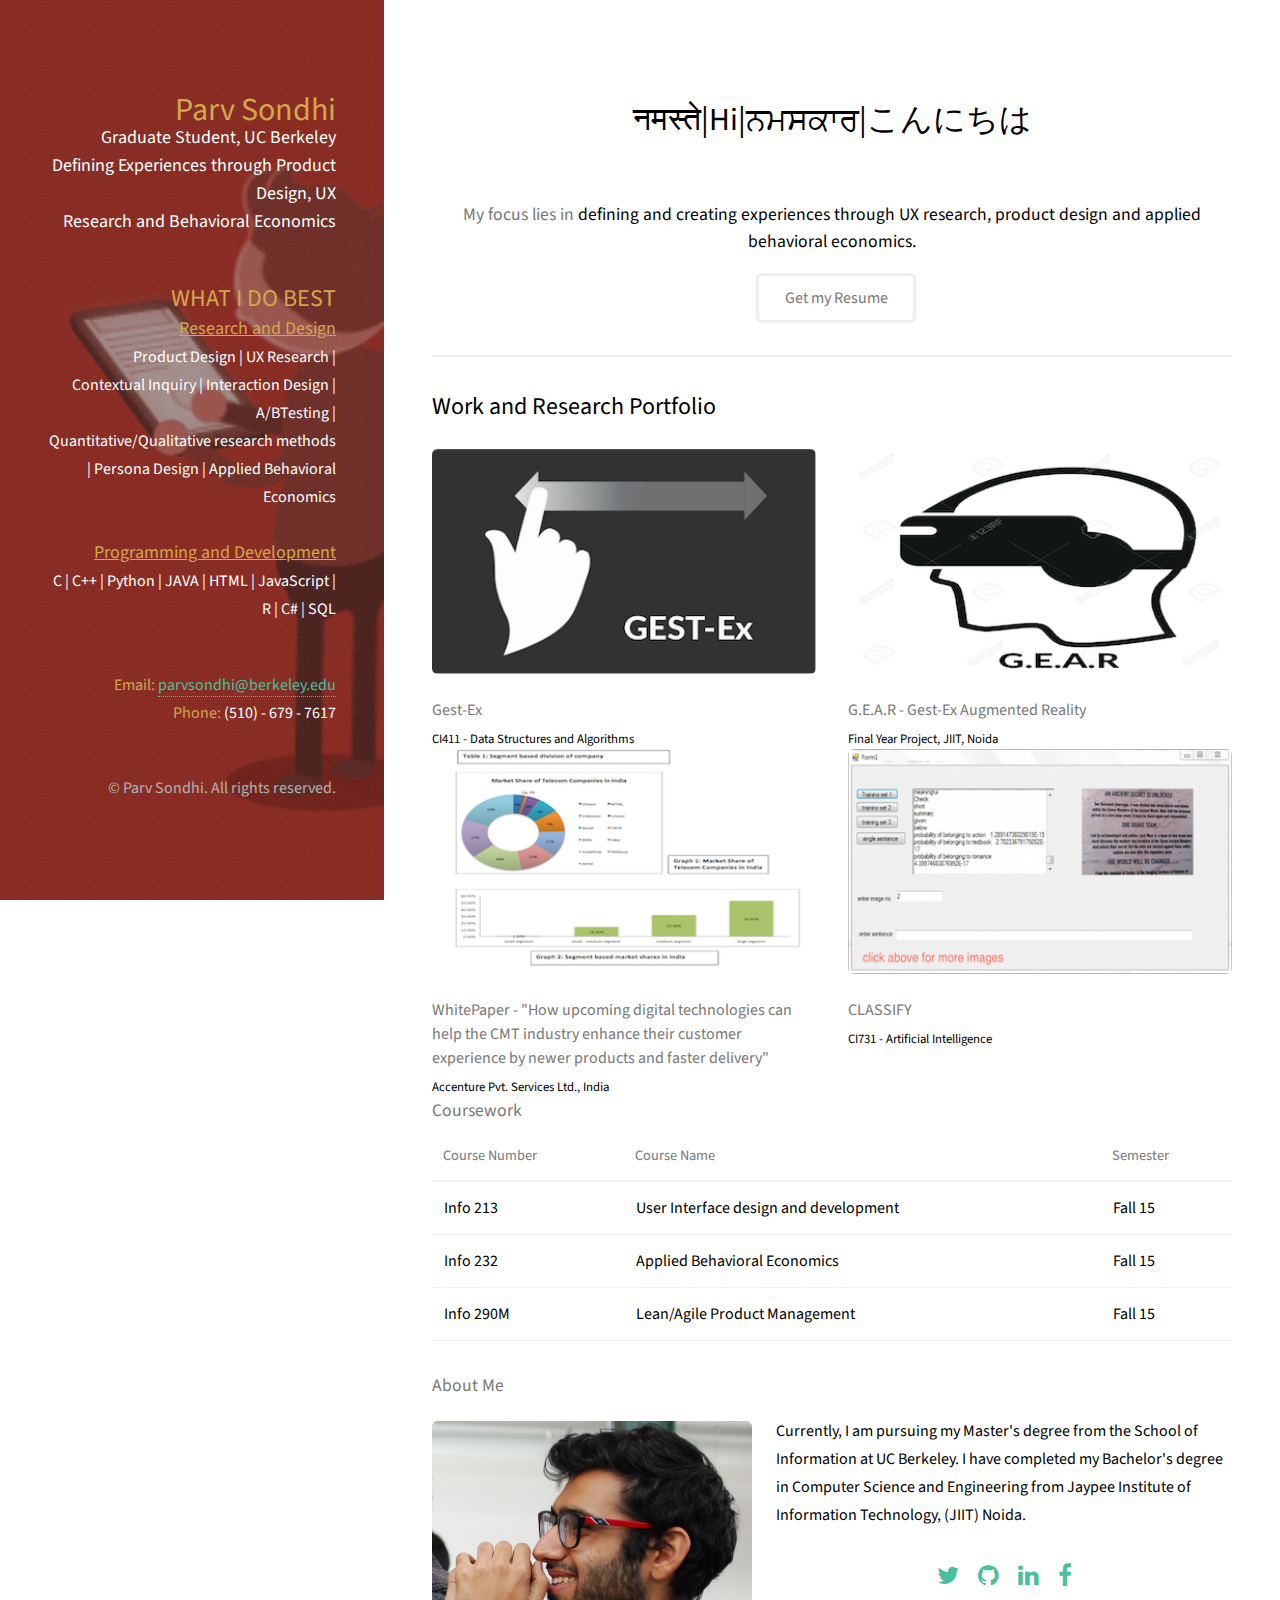
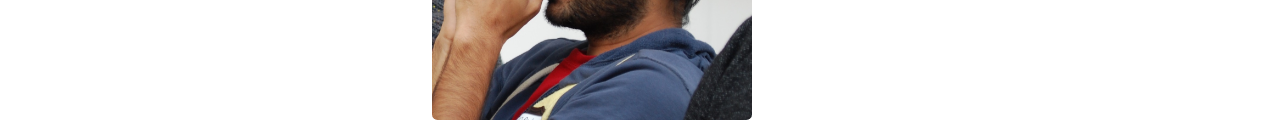
<file: IO Lab Hw3/index.html>
<!DOCTYPE HTML>
<html>
	<head>
		<title>Parv Sondhi - Portfolio</title>
		<meta charset="utf-8" />
		<meta name="viewport" content="width=device-width, initial-scale=1" />
        <meta property="og:title" content="Parv Sondhi - Portfolio"/>
		<meta property="og:site_name" content="Parv Sondhi Portfolio"/>
		<link rel="stylesheet" href="assets/css/main.css" />
	</head>
	<body id="top">

		<!-- Header -->
			<header id="header">
				<p2>Parv Sondhi</p2><p><font size="4" style="color:white">Graduate Student, UC Berkeley<br />
				Defining Experiences through Product Design, UX <br />Research and Behavioral Economics</font><br /></p>
				<p style="color:#d2a84b"><font size="5.5"><br>WHAT I DO BEST</font><br /><font size="4.5" style="color:#d2a84b"><u>Research and Design</font></u><br /><font style="color:white">Product Design | UX Research |<br /> Contextual Inquiry | Interaction Design | A/BTesting |<br/>Quantitative/Qualitative research methods | Persona Design | Applied Behavioral Economics<br /><br></font><font size="4.5" style="color:#d2a84b"><u>Programming and Development</font></u><font style="color:white"><br />C | C++ | Python | JAVA | HTML | JavaScript | R | C# | SQL</font></p>
				<p style="color:#d2a84b"><br>Email: <a href="mailto:parvsondhi@berkeley.edu">parvsondhi@berkeley.edu</a><br>Phone: <font style="color:white">(510) - 679 - 7617</font> </p>
				<p><br>&copy; Parv Sondhi. All rights reserved.</p>
			
			</header>

		<!-- Main -->
			<div id="main">
					<section id="one">
						<header class="major">
							<h2 align="center" style="color:black">नमस्ते|Hi|ਨਮਸਕਾਰ|こんにちは</h2>
						<h4 align="center"><br>My  focus lies in <font style="color:black">defining and creating experiences through UX research, product design and applied behavioral economics.</font><br></h4></header>

						<ul class="actions" align="center">
							<li><a href="pdfs/res.pdf" class="button">Get my Resume</a></li>
						</ul>
					</section>

				
					<section id="two">
						<h2><font style="color:black">Work and Research Portfolio</h2>
						<div class="row">
							<article class="6u 12u$(xsmall) work-item">
								<a href="#" class="image fit thumb"><img src="images/thumbs/img5c.png" alt="" /></a>
								<h3>Gest-Ex</h3>
								<p>CI411 - Data Structures and Algorithms</p>
							</article>
							<article class="6u$ 12u$(xsmall) work-item">
								<a href="#" class="image fit thumb"><img src="images/thumbs/img6.png" alt="" /></a>
								<h3>G.E.A.R - Gest-Ex Augmented Reality</h3>
								<p>Final Year Project, JIIT, Noida</p>
							</article>
							<article class="6u 12u$(xsmall) work-item">
								<a href="#" class="image fit thumb"><img src="images/thumbs/img7.png" alt="" /></a>
								<h3>WhitePaper - "How upcoming digital technologies can help the CMT industry enhance their customer experience by newer products and faster delivery"</h3>
								<p>Accenture Pvt. Services Ltd., India</p>
							</article>
							<article class="6u$ 12u$(xsmall) work-item">
								<a href="#" class="image fit thumb"><img src="images/thumbs/img8.png" alt="" /></a>
								<h3>CLASSIFY</h3>
								<p>CI731 - Artificial Intelligence</p>
							</article>
						</div>
					</section>

					<section>
							<h4>Coursework</h4>
							<div class="table-wrapper">
								<table>
									<thead>
										<tr>
											<th>Course Number</th>
											<th>Course Name</th>
											<th>Semester</th>
										</tr>
									</thead>
									<tbody>
										<tr>
											<td>Info 213</td>
											<td>User Interface design and development</td>
											<td>Fall 15</td>
										</tr>
										<tr>
											<td>Info 232</td>
											<td>Applied Behavioral Economics</td>
											<td>Fall 15</td>
										</tr>
										<tr>
											<td>Info 290M</td>
											<td>Lean/Agile Product Management</td>
											<td>Fall 15</td>
										</tr>
										
									</tbody>
									
								</table>
							</div>
						</section>

					<section>
							
							<h4>About Me</h4>
							<p><span class="image left"><img src="images/test3.jpg" alt="" /></span>Currently, I am pursuing my Master's degree from the School of Information at UC Berkeley. I have completed my Bachelor's degree in Computer Science and Engineering from Jaypee Institute of Information Technology, (JIIT) Noida.</p>
							
						
					</section>

					<section>
						
						<ul class="icons" align="center">
						<li><a href="https://twitter.com/ParvSondhi" class="icon fa-twitter"><span class="label">Twitter</span></a></li>
						<li><a href="https://github.com/parvsondhi" class="icon fa-github"><span class="label">Github</span></a></li>
						<li><a href="https://www.linkedin.com/in/parvsondhi" class="icon fa-linkedin"><span class="label">Linkedin</span></a></li>
						<li><a href="https://www.facebook.com/parv.sondhi" class="icon fa-facebook"><span class="label">Facebook</span></a></li>
						</ul>
					</section>

			</div>

		
		<!-- Scripts -->
			<script src="assets/js/jquery.min.js"></script>

			<script src="assets/js/main.js"></script>

	</body>
</html>
</file>
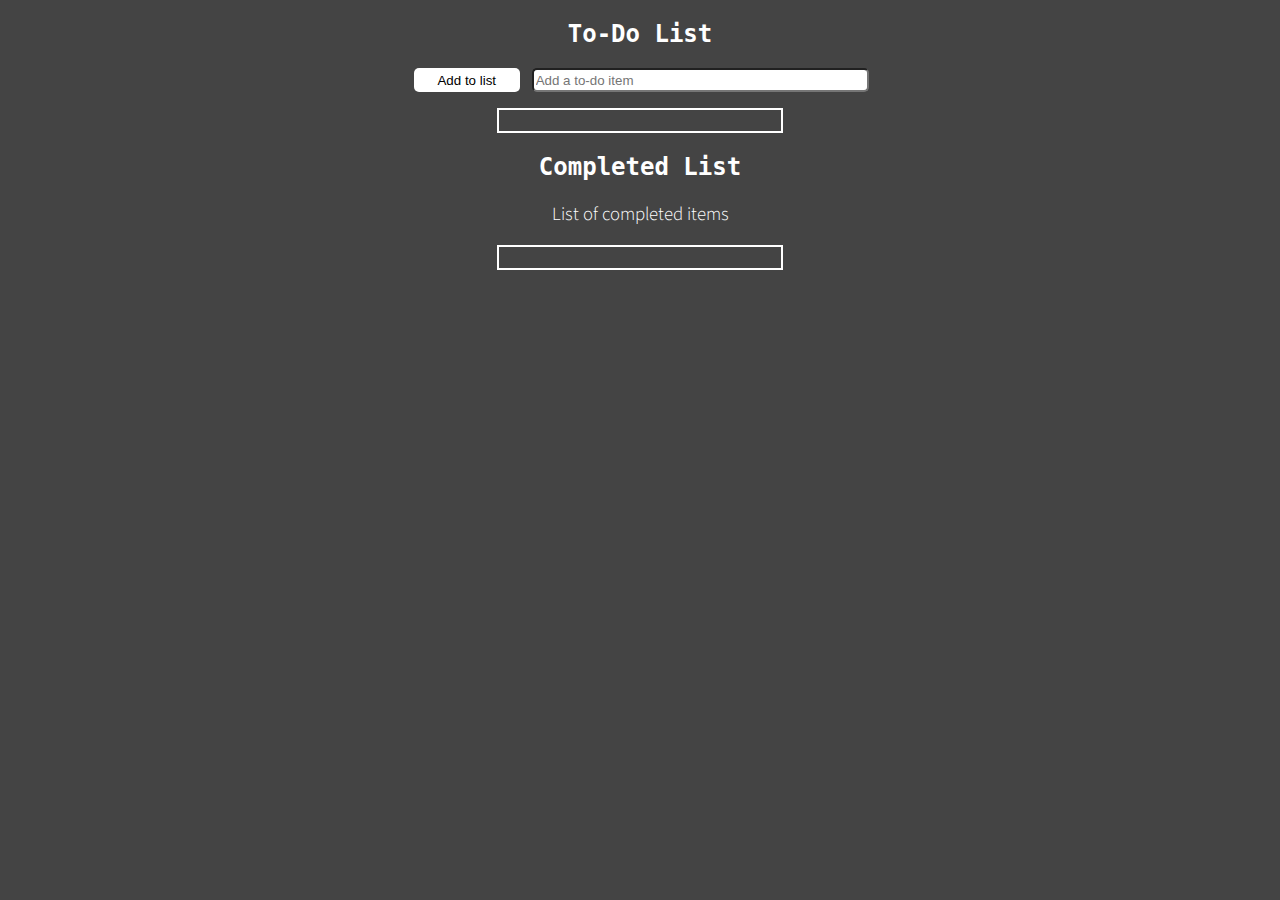
<file: IOLabHw4/hw4/index.html>
<!DOCTYPE HTML>
<html>
  <head>
    <title>To-Do List</title>
    <link rel = "stylesheet" type = "text/css" href = "style.css">
    <link href='https://fonts.googleapis.com/css?family=Source+Sans+Pro:400,700' rel='stylesheet' type='text/css'>
  </head>
  <body>
    <div class = "container">
      <div id = "main-todo-list">
        <h2>To-Do List</h2>
          <div class = "add-item-form">
            <button class = "add-button" id ="add-button"><span>Add to list</span></button>
            <input type="text" id="item" placeholder = "Add a to-do item" class = "item"><br>
          </div>
          <div id = "to-do-list" class = "to-do-list">
          </div>
      </div>
      <div id = "completed-list">
        <h2>Completed List</h2>
        <h3>List of completed items</h3>
        <div id = "completed-items" class = "to-do-list2">
        </div>
      </div>
    </div>
    <script src="https://ajax.googleapis.com/ajax/libs/jquery/1.12.0/jquery.min.js"></script>
    <script src="script.js"></script>
  </body>
</html>
</file>
<file: IOLabHw4/hw4/style.css>
body{
  background-color: #444444;
  color: #ffffff;
}
h2{
  font-weight: 700;
  color: #ffffff;
  font-family: "Lucida Console", Monaco, monospace;
}
h3{
  font-weight: 300;
  color: #ffffff;
  font-family: 'Source Sans Pro', sans-serif;
}
.container{
  display: block;
  width: 90%;
  margin: 0 auto;
}
#main-todo-list, #completed-list{
  margin: 0 auto;
  text-align: center;
  width: 46%;
  height: auto;
  border-radius: 5px;
}
#main-todo-list{
  float: top;
}
#completed-list{
  float: bottom;
}
.add-item-form{
  display: inline-flex;
  width: 90%;
  margin: 0 auto;
}
.item{
  margin: 0 auto;
  width: 70%;
  border-radius: 5px;
}
.add-button{
  margin: 0 auto;
  background-color: #ffffff;
  border:none;
  padding: 1% 5%;
  border-radius: 5px;
  margin-left: 2%;
}

.to-do-list{
  border: 2.5px #ffffff solid;
  margin: 0 auto;
  margin-top: 3%;
  margin-bottom: 3%;
  height: auto;
  width: 50%;
  padding: 2%;
  text-align: left;
}

.to-do-list2{
  text-decoration: line-through;
  border: 2.5px #ffffff solid;
  margin: 0 auto;
  margin-top: 3%;
  margin-bottom: 3%;
  height: auto;
  width: 50%;
  padding: 2%;
  text-align: left;
}


.list-item{
  list-style: none;
  margin: 0;
  padding: 0;
}

.button span {
  cursor: pointer;
  position: relative;
  transition: 0.5s;
}

.button span:after {
  content: '>>';
  position: absolute;
  opacity: 0;
  top: 0;
  right: -20px;
  transition: 0.5s;
}

.button:hover span {
  padding-right: 25px;
}

.button:hover span:after {
  opacity: 1;
  right: 0;
}
</file>
<file: IO Lab Hw3/assets/css/main.css>
@import url("font-awesome.min.css");
@import url("http://fonts.googleapis.com/css?family=Source+Sans+Pro:400,400italic");


/*----------------- CSS RESET ------------------*/

html, body, div, span, applet, object, iframe,
h1, h2, h3, h4, h5, h6, p, blockquote, pre,
a, abbr, acronym, address, big, cite, code,
del, dfn, em, img, ins, kbd, q, s, samp,
small, strike, strong, sub, sup, tt, var,
b, u, i, center,
dl, dt, dd, ol, ul, li,
fieldset, form, label, legend,
table, caption, tbody, tfoot, thead, tr, th, td,
article, aside, canvas, details, embed,
figure, figcaption, footer, header, hgroup,
menu, nav, output, ruby, section, summary,
time, mark, audio, video {
	margin: 0;
	padding: 0;
	border: 0;
	font-size: 100%;
	font: inherit;
	vertical-align: baseline;
}
/* HTML5 display-role reset for older browsers */
article, aside, details, figcaption, figure,
footer, header, hgroup, menu, nav, section {
	display: block;
}
body {
	line-height: 1;
}
ol, ul {
	list-style: none;
}
blockquote, q {
	quotes: none;
}
blockquote:before, blockquote:after,
q:before, q:after {
	content: '';
	content: none;
}
table {
	border-collapse: collapse;
	border-spacing: 0;
}

/*----------------- CSS RESET ------------------*/


/* Box Model */

	*, *:before, *:after {
		-moz-box-sizing: border-box;
		-webkit-box-sizing: border-box;
		box-sizing: border-box;
	}

/* Containers */

	.container {
		margin-left: auto;
		margin-right: auto;
	}

	.container.\31 25\25 {
		width: 100%;
		max-width: 1200px;
		min-width: 960px;
	}

	.container.\37 5\25 {
		width: 720px;
	}

	.container.\35 0\25 {
		width: 480px;
	}

	.container.\32 5\25 {
		width: 240px;
	}

	.container {
		width: 960px;
	}

	@media screen and (max-width: 1800px) {

		.container.\31 25\25 {
			width: 100%;
			max-width: 1200px;
			min-width: 960px;
		}

		.container.\37 5\25 {
			width: 720px;
		}

		.container.\35 0\25 {
			width: 480px;
		}

		.container.\32 5\25 {
			width: 240px;
		}

		.container {
			width: 960px;
		}

	}

	@media screen and (max-width: 1280px) {

		.container.\31 25\25 {
			width: 100%;
			max-width: 1200px;
			min-width: 960px;
		}

		.container.\37 5\25 {
			width: 720px;
		}

		.container.\35 0\25 {
			width: 480px;
		}

		.container.\32 5\25 {
			width: 240px;
		}

		.container {
			width: 960px;
		}

	}

	@media screen and (max-width: 980px) {

		.container.\31 25\25 {
			width: 100%;
			max-width: 1200px;
			min-width: 960px;
		}

		.container.\37 5\25 {
			width: 720px;
		}

		.container.\35 0\25 {
			width: 480px;
		}

		.container.\32 5\25 {
			width: 240px;
		}

		.container {
			width: 960px;
		}

	}

	@media screen and (max-width: 736px) {

		.container.\31 25\25 {
			width: 100%;
			max-width: 1200px;
			min-width: 960px;
		}

		.container.\37 5\25 {
			width: 720px;
		}

		.container.\35 0\25 {
			width: 480px;
		}

		.container.\32 5\25 {
			width: 240px;
		}

		.container {
			width: 960px;
		}

	}

	@media screen and (max-width: 480px) {

		.container.\31 25\25 {
			width: 100%;
			max-width: 1200px;
			min-width: 960px;
		}

		.container.\37 5\25 {
			width: 720px;
		}

		.container.\35 0\25 {
			width: 480px;
		}

		.container.\32 5\25 {
			width: 240px;
		}

		.container {
			width: 960px;
		}

	}

/* Grid */

	.row {
		border-bottom: solid 1px transparent;
		-moz-box-sizing: border-box;
		-webkit-box-sizing: border-box;
		box-sizing: border-box;
	}

	.row > * {
		float: left;
		-moz-box-sizing: border-box;
		-webkit-box-sizing: border-box;
		box-sizing: border-box;
	}

	.row:after, .row:before {
		content: '';
		display: block;
		clear: both;
		height: 0;
	}

	.row.uniform > * > :first-child {
		margin-top: 0;
	}

	.row.uniform > * > :last-child {
		margin-bottom: 0;
	}

	.row.\30 \25 > * {
		padding: 0 0 0 0em;
	}

	.row.\30 \25 {
		margin: 0 0 -1px 0em;
	}

	.row.uniform.\30 \25 > * {
		padding: 0em 0 0 0em;
	}

	.row.uniform.\30 \25 {
		margin: 0em 0 -1px 0em;
	}

	.row > * {
		padding: 0 0 0 2.5em;
	}

	.row {
		margin: 0 0 -1px -2.5em;
	}

	.row.uniform > * {
		padding: 2.5em 0 0 2.5em;
	}

	.row.uniform {
		margin: -2.5em 0 -1px -2.5em;
	}


	.\31 2u, .\31 2u\24 {
		width: 100%;
		clear: none;
		margin-left: 0;
	}

	.\31 1u, .\31 1u\24 {
		width: 91.6666666667%;
		clear: none;
		margin-left: 0;
	}

	.\31 0u, .\31 0u\24 {
		width: 83.3333333333%;
		clear: none;
		margin-left: 0;
	}

	.\39 u, .\39 u\24 {
		width: 75%;
		clear: none;
		margin-left: 0;
	}

	.\38 u, .\38 u\24 {
		width: 66.6666666667%;
		clear: none;
		margin-left: 0;
	}

	.\37 u, .\37 u\24 {
		width: 58.3333333333%;
		clear: none;
		margin-left: 0;
	}

	.\36 u, .\36 u\24 {
		width: 50%;
		clear: none;
		margin-left: 0;
	}

	.\35 u, .\35 u\24 {
		width: 41.6666666667%;
		clear: none;
		margin-left: 0;
	}

	.\34 u, .\34 u\24 {
		width: 33.3333333333%;
		clear: none;
		margin-left: 0;
	}

	.\33 u, .\33 u\24 {
		width: 25%;
		clear: none;
		margin-left: 0;
	}

	.\32 u, .\32 u\24 {
		width: 16.6666666667%;
		clear: none;
		margin-left: 0;
	}

	.\31 u, .\31 u\24 {
		width: 8.3333333333%;
		clear: none;
		margin-left: 0;
	}


	@media screen and (max-width: 1800px) {

		.row > * {
			padding: 0 0 0 2.5em;
		}

		.row {
			margin: 0 0 -1px -2.5em;
		}

		.row.uniform > * {
			padding: 2.5em 0 0 2.5em;
		}

		.row.uniform {
			margin: -2.5em 0 -1px -2.5em;
		}


		.\31 2u\28xlarge\29, .\31 2u\24\28xlarge\29 {
			width: 100%;
			clear: none;
			margin-left: 0;
		}

		.\31 1u\28xlarge\29, .\31 1u\24\28xlarge\29 {
			width: 91.6666666667%;
			clear: none;
			margin-left: 0;
		}

		.\31 0u\28xlarge\29, .\31 0u\24\28xlarge\29 {
			width: 83.3333333333%;
			clear: none;
			margin-left: 0;
		}

		.\39 u\28xlarge\29, .\39 u\24\28xlarge\29 {
			width: 75%;
			clear: none;
			margin-left: 0;
		}

		.\38 u\28xlarge\29, .\38 u\24\28xlarge\29 {
			width: 66.6666666667%;
			clear: none;
			margin-left: 0;
		}

		.\37 u\28xlarge\29, .\37 u\24\28xlarge\29 {
			width: 58.3333333333%;
			clear: none;
			margin-left: 0;
		}

		.\36 u\28xlarge\29, .\36 u\24\28xlarge\29 {
			width: 50%;
			clear: none;
			margin-left: 0;
		}

		.\35 u\28xlarge\29, .\35 u\24\28xlarge\29 {
			width: 41.6666666667%;
			clear: none;
			margin-left: 0;
		}

		.\34 u\28xlarge\29, .\34 u\24\28xlarge\29 {
			width: 33.3333333333%;
			clear: none;
			margin-left: 0;
		}

		.\33 u\28xlarge\29, .\33 u\24\28xlarge\29 {
			width: 25%;
			clear: none;
			margin-left: 0;
		}

		.\32 u\28xlarge\29, .\32 u\24\28xlarge\29 {
			width: 16.6666666667%;
			clear: none;
			margin-left: 0;
		}

		.\31 u\28xlarge\29, .\31 u\24\28xlarge\29 {
			width: 8.3333333333%;
			clear: none;
			margin-left: 0;
		}



	}

	@media screen and (max-width: 1280px) {

		.row > * {
			padding: 0 0 0 2em;
		}

		.row {
			margin: 0 0 -1px -2em;
		}

		.row.uniform > * {
			padding: 2em 0 0 2em;
		}

		.row.uniform {
			margin: -2em 0 -1px -2em;
		}



		.\31 2u\28large\29, .\31 2u\24\28large\29 {
			width: 100%;
			clear: none;
			margin-left: 0;
		}

		.\31 1u\28large\29, .\31 1u\24\28large\29 {
			width: 91.6666666667%;
			clear: none;
			margin-left: 0;
		}

		.\31 0u\28large\29, .\31 0u\24\28large\29 {
			width: 83.3333333333%;
			clear: none;
			margin-left: 0;
		}

		.\39 u\28large\29, .\39 u\24\28large\29 {
			width: 75%;
			clear: none;
			margin-left: 0;
		}

		.\38 u\28large\29, .\38 u\24\28large\29 {
			width: 66.6666666667%;
			clear: none;
			margin-left: 0;
		}

		.\37 u\28large\29, .\37 u\24\28large\29 {
			width: 58.3333333333%;
			clear: none;
			margin-left: 0;
		}

		.\36 u\28large\29, .\36 u\24\28large\29 {
			width: 50%;
			clear: none;
			margin-left: 0;
		}

		.\35 u\28large\29, .\35 u\24\28large\29 {
			width: 41.6666666667%;
			clear: none;
			margin-left: 0;
		}

		.\34 u\28large\29, .\34 u\24\28large\29 {
			width: 33.3333333333%;
			clear: none;
			margin-left: 0;
		}

		.\33 u\28large\29, .\33 u\24\28large\29 {
			width: 25%;
			clear: none;
			margin-left: 0;
		}

		.\32 u\28large\29, .\32 u\24\28large\29 {
			width: 16.6666666667%;
			clear: none;
			margin-left: 0;
		}

		.\31 u\28large\29, .\31 u\24\28large\29 {
			width: 8.3333333333%;
			clear: none;
			margin-left: 0;
		}


	}

	@media screen and (max-width: 980px) {

		.row > * {
			padding: 0 0 0 2em;
		}

		.row {
			margin: 0 0 -1px -2em;
		}

		.row.uniform > * {
			padding: 2em 0 0 2em;
		}

		.row.uniform {
			margin: -2em 0 -1px -2em;
		}



		.\31 2u\28medium\29, .\31 2u\24\28medium\29 {
			width: 100%;
			clear: none;
			margin-left: 0;
		}

		.\31 1u\28medium\29, .\31 1u\24\28medium\29 {
			width: 91.6666666667%;
			clear: none;
			margin-left: 0;
		}

		.\31 0u\28medium\29, .\31 0u\24\28medium\29 {
			width: 83.3333333333%;
			clear: none;
			margin-left: 0;
		}

		.\39 u\28medium\29, .\39 u\24\28medium\29 {
			width: 75%;
			clear: none;
			margin-left: 0;
		}

		.\38 u\28medium\29, .\38 u\24\28medium\29 {
			width: 66.6666666667%;
			clear: none;
			margin-left: 0;
		}

		.\37 u\28medium\29, .\37 u\24\28medium\29 {
			width: 58.3333333333%;
			clear: none;
			margin-left: 0;
		}

		.\36 u\28medium\29, .\36 u\24\28medium\29 {
			width: 50%;
			clear: none;
			margin-left: 0;
		}

		.\35 u\28medium\29, .\35 u\24\28medium\29 {
			width: 41.6666666667%;
			clear: none;
			margin-left: 0;
		}

		.\34 u\28medium\29, .\34 u\24\28medium\29 {
			width: 33.3333333333%;
			clear: none;
			margin-left: 0;
		}

		.\33 u\28medium\29, .\33 u\24\28medium\29 {
			width: 25%;
			clear: none;
			margin-left: 0;
		}

		.\32 u\28medium\29, .\32 u\24\28medium\29 {
			width: 16.6666666667%;
			clear: none;
			margin-left: 0;
		}

		.\31 u\28medium\29, .\31 u\24\28medium\29 {
			width: 8.3333333333%;
			clear: none;
			margin-left: 0;
		}



	}

	@media screen and (max-width: 736px) {

		.row > * {
			padding: 0 0 0 1.5em;
		}

		.row {
			margin: 0 0 -1px -1.5em;
		}

		.row.uniform > * {
			padding: 1.5em 0 0 1.5em;
		}

		.row.uniform {
			margin: -1.5em 0 -1px -1.5em;
		}


		.\31 2u\28small\29, .\31 2u\24\28small\29 {
			width: 100%;
			clear: none;
			margin-left: 0;
		}

		.\31 1u\28small\29, .\31 1u\24\28small\29 {
			width: 91.6666666667%;
			clear: none;
			margin-left: 0;
		}

		.\31 0u\28small\29, .\31 0u\24\28small\29 {
			width: 83.3333333333%;
			clear: none;
			margin-left: 0;
		}

		.\39 u\28small\29, .\39 u\24\28small\29 {
			width: 75%;
			clear: none;
			margin-left: 0;
		}

		.\38 u\28small\29, .\38 u\24\28small\29 {
			width: 66.6666666667%;
			clear: none;
			margin-left: 0;
		}

		.\37 u\28small\29, .\37 u\24\28small\29 {
			width: 58.3333333333%;
			clear: none;
			margin-left: 0;
		}

		.\36 u\28small\29, .\36 u\24\28small\29 {
			width: 50%;
			clear: none;
			margin-left: 0;
		}

		.\35 u\28small\29, .\35 u\24\28small\29 {
			width: 41.6666666667%;
			clear: none;
			margin-left: 0;
		}

		.\34 u\28small\29, .\34 u\24\28small\29 {
			width: 33.3333333333%;
			clear: none;
			margin-left: 0;
		}

		.\33 u\28small\29, .\33 u\24\28small\29 {
			width: 25%;
			clear: none;
			margin-left: 0;
		}

		.\32 u\28small\29, .\32 u\24\28small\29 {
			width: 16.6666666667%;
			clear: none;
			margin-left: 0;
		}

		.\31 u\28small\29, .\31 u\24\28small\29 {
			width: 8.3333333333%;
			clear: none;
			margin-left: 0;
		}



	}

	@media screen and (max-width: 480px) {

		.row > * {
			padding: 0 0 0 1.5em;
		}

		.row {
			margin: 0 0 -1px -1.5em;
		}

		.row.uniform > * {
			padding: 1.5em 0 0 1.5em;
		}

		.row.uniform {
			margin: -1.5em 0 -1px -1.5em;
		}

		.\31 2u\28xsmall\29, .\31 2u\24\28xsmall\29 {
			width: 100%;
			clear: none;
			margin-left: 0;
		}

		.\31 1u\28xsmall\29, .\31 1u\24\28xsmall\29 {
			width: 91.6666666667%;
			clear: none;
			margin-left: 0;
		}

		.\31 0u\28xsmall\29, .\31 0u\24\28xsmall\29 {
			width: 83.3333333333%;
			clear: none;
			margin-left: 0;
		}

		.\39 u\28xsmall\29, .\39 u\24\28xsmall\29 {
			width: 75%;
			clear: none;
			margin-left: 0;
		}

		.\38 u\28xsmall\29, .\38 u\24\28xsmall\29 {
			width: 66.6666666667%;
			clear: none;
			margin-left: 0;
		}

		.\37 u\28xsmall\29, .\37 u\24\28xsmall\29 {
			width: 58.3333333333%;
			clear: none;
			margin-left: 0;
		}

		.\36 u\28xsmall\29, .\36 u\24\28xsmall\29 {
			width: 50%;
			clear: none;
			margin-left: 0;
		}

		.\35 u\28xsmall\29, .\35 u\24\28xsmall\29 {
			width: 41.6666666667%;
			clear: none;
			margin-left: 0;
		}

		.\34 u\28xsmall\29, .\34 u\24\28xsmall\29 {
			width: 33.3333333333%;
			clear: none;
			margin-left: 0;
		}

		.\33 u\28xsmall\29, .\33 u\24\28xsmall\29 {
			width: 25%;
			clear: none;
			margin-left: 0;
		}

		.\32 u\28xsmall\29, .\32 u\24\28xsmall\29 {
			width: 16.6666666667%;
			clear: none;
			margin-left: 0;
		}

		.\31 u\28xsmall\29, .\31 u\24\28xsmall\29 {
			width: 8.3333333333%;
			clear: none;
			margin-left: 0;
		}

	}

/* Basic */

	body {
		background: #fff;
	}


	body, input, select, textarea {
		color: #a2a2a2;
		font-family: "Source Sans Pro", Helvetica, sans-serif;
		font-size: 16pt;
		font-weight: 400;
		line-height: 1.75em;
	}

	a {
		border-bottom: dotted 1px;
		color: #49bf9d;
		text-decoration: none;
	}

		a:hover {
			border-bottom-color: transparent;
			color: #49bf9d !important;
			text-decoration: none;
		}

	strong, b {
		color: #787878;
		font-weight: 400;
	}

	em, i {
		font-style: italic;
	}

    p2 {
	    margin: 0 0 2em 0;
	    font-size: 2em;
	    color: #d2a84b;
	}
	
	p {
		margin: 0 0 2em 0;
	}
	
	

	h1, h2, h3, h4, h5, h6 {
		color: #787878;
		font-weight: 400;
		line-height: 1em;
		margin: 0 0 1em 0;
	}

		h1 a, h2 a, h3 a, h4 a, h5 a, h6 a {
			color: inherit;
			text-decoration: none;
		}

	h1 {
		font-size: 2em;
		line-height: 1.5em;
	}

	h2 {
		font-size: 1.5em;
		line-height: 1.5em;
	}

	h3 {
		font-size: 1.25em;
		line-height: 1.5em;
	}

	h4 {
		font-size: 1.1em;
		line-height: 1.5em;
	}

	h5 {
		font-size: 0.9em;
		line-height: 1.5em;
	}

	h6 {
		font-size: 0.7em;
		line-height: 1.5em;
	}

	sub {
		font-size: 0.8em;
		position: relative;
		top: 0.5em;
	}

	sup {
		font-size: 0.8em;
		position: relative;
		top: -0.5em;
	}

	hr {
		border: 0;
		border-bottom: solid 2px #efefef;
		margin: 2em 0;
	}

		hr.major {
			margin: 3em 0;
		}

	blockquote {
		border-left: solid 6px #efefef;
		font-style: italic;
		margin: 0 0 2em 0;
		padding: 0.5em 0 0.5em 1.5em;
	}

	

	.align-left {
		text-align: left;
	}

	.align-center {
		text-align: center;
	}

	.align-right {
		text-align: right;
	}

/* Section/Article */

	section.special, article.special {
		text-align: center;
	}

	header p2 {
		color: #d2a84b;
		position: relative;
		margin: -2.5em 0 1.5em 0;
	}
	
	header p {
		color: #b2b2b2;
		position: relative;
		margin: -0.3em 0 1.5em 0;
	}
	

	header h2 + p {
		font-size: 1.25em;
		margin-top: -1em;
		line-height: 1.5em;
	}

	header h3 + p {
		font-size: 1.1em;
		margin-top: -0.8em;
		line-height: 1.5em;
	}

	header h4 + p,
	header h5 + p,
	header h6 + p {
		font-size: 0.9em;
		margin-top: -0.6em;
		line-height: 1.5em;
	}

	header.major h2 {
		font-size: 2em;
	}


/* Box */

	.box {
		border-radius: 0.35em;
		border: solid 2px #efefef;
		margin-bottom: 2em;
		padding: 1.5em;
	}



		.box.alt {
			border: 0;
			border-radius: 0;
			padding: 0;
		}

/* Icon */

	.icon {
		text-decoration: none;
		border-bottom: none;
		position: relative;
	}

		.icon:before {
			font-family: FontAwesome;
			font-style: normal;
			font-weight: normal;
			text-transform: none !important;
		}

		.icon > .label {
			display: none;
		}

/* Image */

	.image {
		border-radius: 0.35em;
		border: 0;
		display: inline-block;
		position: relative;
	}

		.image:before {
			border-radius: 0.35em;
			content: '';
			display: block;
			height: 100%;
			left: 0;
			opacity: 0.5;
			position: absolute;
			top: 0;
			width: 100%;
		}

		.image.thumb {
			text-align: center;
		}

			.image.thumb:after {
				border-radius: 0.35em;
				border: solid 3px rgba(255, 255, 255, 0.5);
				color: #fff;
				content: 'View';
				display: inline-block;
				font-size: 0.8em;
				font-weight: 400;
				left: 50%;
				line-height: 2.25em;
				margin: -1.25em 0 0 -3em;
				opacity: 0;
				padding: 0 1.5em;
				position: absolute;
				text-align: center;
				text-decoration: none;
				top: 50%;
				white-space: nowrap;
			}

			.image.thumb:hover:after {
				opacity: 1.0;
			}

			.image.thumb:hover:before {
				background: url("images/overlay.png"), url("images/overlay.png");
				opacity: 1.0;
			}

		.image img {
			border-radius: 0.35em;
			display: block;
		}

		.image.left {
			float: left;
			margin: 0 1.5em 1em 0;
			top: 0.25em;
		}

		.image.right {
			float: right;
			margin: 0 0 1em 1.5em;
			top: 0.25em;
		}

		.image.left, .image.right {
			max-width: 40%;
		}

			.image.left img, .image.right img {
				width: 100%;
			}

		.image.fit {
			display: block;
			margin: 0 0 2em 0;
			width: 100%;
		}

			.image.fit img {
				width: 100%;
			}

		.image.avatar {
			border-radius: 25%;
		}

			.image.avatar:before {
				display: none;
			}

			.image.avatar img {
				border-radius: 25%;
				width: 100%;
			}

/* List */

	ol {
		list-style: decimal;
		margin: 0 0 2em 0;
		padding-left: 1.25em;
	}

		ol li {
			padding-left: 0.25em;
		}

	ul {
		list-style: disc;
		margin: 0 0 2em 0;
		padding-left: 1em;
	}

		ul li {
			padding-left: 0.5em;
		}

		ul.alt {
			list-style: none;
			padding-left: 0;
		}

			ul.alt li {
				border-top: solid 2px #efefef;
				padding: 0.5em 0;
			}

				ul.alt li:first-child {
					border-top: 0;
					padding-top: 0;
				}

		ul.icons {
			cursor: default;
			list-style: none;
			padding-left: 0;
		}

			ul.icons li {
				display: inline-block;
				padding: 0 1em 0 0;
			}

				ul.icons li:last-child {
					padding-right: 0;
				}

				ul.icons li .icon:before {
					font-size: 1.5em;
				}

		ul.actions {
			cursor: default;
			list-style: none;
			padding-left: 0;
		}


/* Table */

	.table-wrapper {
		-webkit-overflow-scrolling: touch;
		overflow-x: auto;
	}

	table {
		margin: 0 0 2em 0;
		width: 100%;
	}

		table tbody tr {
			border: solid 1px #efefef;
			border-left: 0;
			border-right: 0;
		}

		table td {
			padding: 0.75em 0.75em;
		}

		table th {
			color: #787878;
			font-size: 0.9em;
			font-weight: 400;
			padding: 0 0.75em 0.75em 0.75em;
			text-align: left;
		}

		table thead {
			border-bottom: solid 2px #efefef;
		}



/* Button */
	input[type="button"],
	.button {
		background-color: transparent;
		border-radius: 0.35em;
		border: solid 3px #efefef;
		color: #787878 !important;
		cursor: pointer;
		display: inline-block;
		font-weight: 400;
		height: 3.15em;
		height: calc(2.75em + 6px);
		line-height: 2.75em;
		min-width: 10em;
		padding: 0 1.5em;
		text-align: center;
		text-decoration: none;
		white-space: nowrap;
	}


		input[type="button"]:hover,
		.button:hover {
			border-color: #49bf9d;
			color: #49bf9d !important;
		}


		}

/* Work Item */

	.work-item {
		margin: 0 0 2em 0;
	}

		.work-item .image {
			margin: 0 0 1.5em 0;
		}

		.work-item h3 {
			font-size: 1em;
			margin: 0 0 0.5em 0;
		}

		.work-item p {
			font-size: 0.8em;
			line-height: 1.5em;
			margin: 0;
		}

/* Header */

	#header {
		background-color: #000000;
		background-attachment: scroll,								fixed;
		background-image: url("images/overlay.png"), url("../../images/bg_cr2.gif");
		background-position: top left,							top left;
		background-repeat: repeat,								repeat;
		background-size: auto,								auto 100%;
		color: rgba(255, 255, 255, 0.5);
		height: 100%;
		left: 0;
		padding: 4em 1em 0 0;
		position: fixed;
		text-align: right;
		top: 0;
		width: 30%;
	}

		#header strong, #header b {
			color: #ffffff;
		}

		#header h2, #header h3, #header h4, #header h5, #header h6 {
			color: #ffffff;
		}

		#header h1 {
			color: rgba(255, 255, 255, 0.5);
			font-size: 1.35em;
			line-height: 1.75em;
			margin: 0;
		}

		#header .image.avatar {
			margin: -2em 0 1em 0;
			width: 10.25em;
		}

/* Footer */

	#footer {
		bottom: 0;
		left: 0;
		padding: 0 4em 6em 0;
		position: fixed;
		text-align: right;
		width: 35%;
	}


/* Main */

	#main {
		margin-left: 35%;
		max-width: 54em;
		padding: 4em 4em 4em 4em;
		width: calc(100% - 35%);
	}

		#main > section {
			border-top: solid 2px #efefef;
			margin: 1em 0 0 0;
			padding: 2em 0 0 0;
		}

			#main > section:first-child {
				border-top: 0;
				margin-top: 0;
				padding-top: 0;
			}



/* XLarge */

	@media screen and (max-width: 1800px) {

		/* Basic */

			body, input, select, textarea {
				font-size: 12pt;
			}

	}

/* Large */

	@media screen and (max-width: 1280px) {

		/* Header */

			#header {
				padding: 6em 3em 3em 3em;
				width: 30%;
			}

				#header h1 {
					font-size: 1.25em;
				}

					#header h1 br {
						display: none;
					}

		/* Footer */

			#footer {
				padding: 0 3em 5em 3em;
				width: 30%;
			}

				#footer .copyright li {
					border-left-width: 0;
					display: block;
					line-height: 2.25em;
					margin-left: 0;
					padding-left: 0;
				}

		/* Main */

			#main {
				margin-left: 30%;
				max-width: none;
				padding: 6em 3em 3em 3em;
				width: calc(100% - 30%);
			}

	}

/* Medium */

	@media screen and (max-width: 980px) {

		/* Basic */

			h1 br, h2 br, h3 br, h4 br, h5 br, h6 br {
				display: none;
			}

		/* List */

			ul.icons li .icon {
				font-size: 1.25em;
			}

		/* Header */

			#header {
				background-attachment: scroll;
				background-position: top left, center center;
				background-size: auto,		cover;
				left: auto;
				padding: 6em 4em;
				position: relative;
				text-align: center;
				top: auto;
				width: 100%;
			}

				#header h1 {
					font-size: 1.75em;
				}

					#header h1 br {
						display: inline;
					}

		/* Footer */

			#footer {
				background-attachment: scroll;
				background-color: #1f1815;
				background-image: url("images/overlay.png"), url("../../images/bg.jpg");
				background-position: top left,						bottom center;
				background-repeat: repeat,							no-repeat;
				background-size: auto,							cover;
				bottom: auto;
				left: auto;
				padding: 4em 4em 6em 4em;
				position: relative;
				text-align: center;
				width: 100%;
			}

				#footer .icons {
					margin: 0em 0 1em 0;
				}

				#footer .copyright {
					margin: 0 0 1em 0;
				}

					#footer .copyright li {
						border-left-width: 1px;
						display: inline-block;
						line-height: 1em;
						margin-left: 0.75em;
						padding-left: 0.75em;
					}

		/* Main */

			#main {
				margin: 0;
				padding: 6em 4em;
				width: 100%;
			}

	}

/* Small */

	@media screen and (max-width: 736px) {

		/* Basic */

			h1 {
				font-size: 1.5em;
			}

			h2 {
				font-size: 1.2em;
			}

			h3 {
				font-size: 1em;
			}

		/* Section/Article */

			section.special, article.special {
				text-align: center;
			}

			header.major h2 {
				font-size: 1.35em;
			}

		/* List */

			ul.labeled-icons li {
				padding-left: 2em;
			}

				ul.labeled-icons li h3 {
					line-height: 1.75em;
				}

		/* Header */

			#header {
				padding: 2.25em 1.5em;
			}

				#header h1 {
					font-size: 1.35em;
				}

		/* Footer */

			#footer {
				padding: 2.25em 1.5em;
			}

		/* Main */

			#main {
				padding: 2.25em 1.5em 0.25em 1.5em;
			}

				#main > section {
					margin: 2.25em 0 0 0;
					padding: 2.25em 0 0 0;
				}


/* XSmall */

	@media screen and (max-width: 480px) {

		/* List */

			ul.actions {
				margin: 0 0 2em 0;
			}

				ul.actions li {
					display: block;
					padding: 1em 0 0 0;
					text-align: center;
					width: 100%;
				}

					ul.actions li:first-child {
						padding-top: 0;
					}

					ul.actions li > * {
						margin: 0 !important;
						width: 100%;
					}

						ul.actions li > *.icon:before {
							margin-left: -2em;
						}

				ul.actions.small li {
					padding: 0.5em 0 0 0;
				}

					ul.actions.small li:first-child {
						padding-top: 0;
					}

		/* Header */

			#header {
				padding: 4.5em 1.5em;
			}

				#header h1 br {
					display: none;
				}

		/* Footer */

			#footer .copyright li {
				border-left-width: 0;
				display: block;
				line-height: 2.25em;
				margin-left: 0;
				padding-left: 0;
			}

	}
</file>
